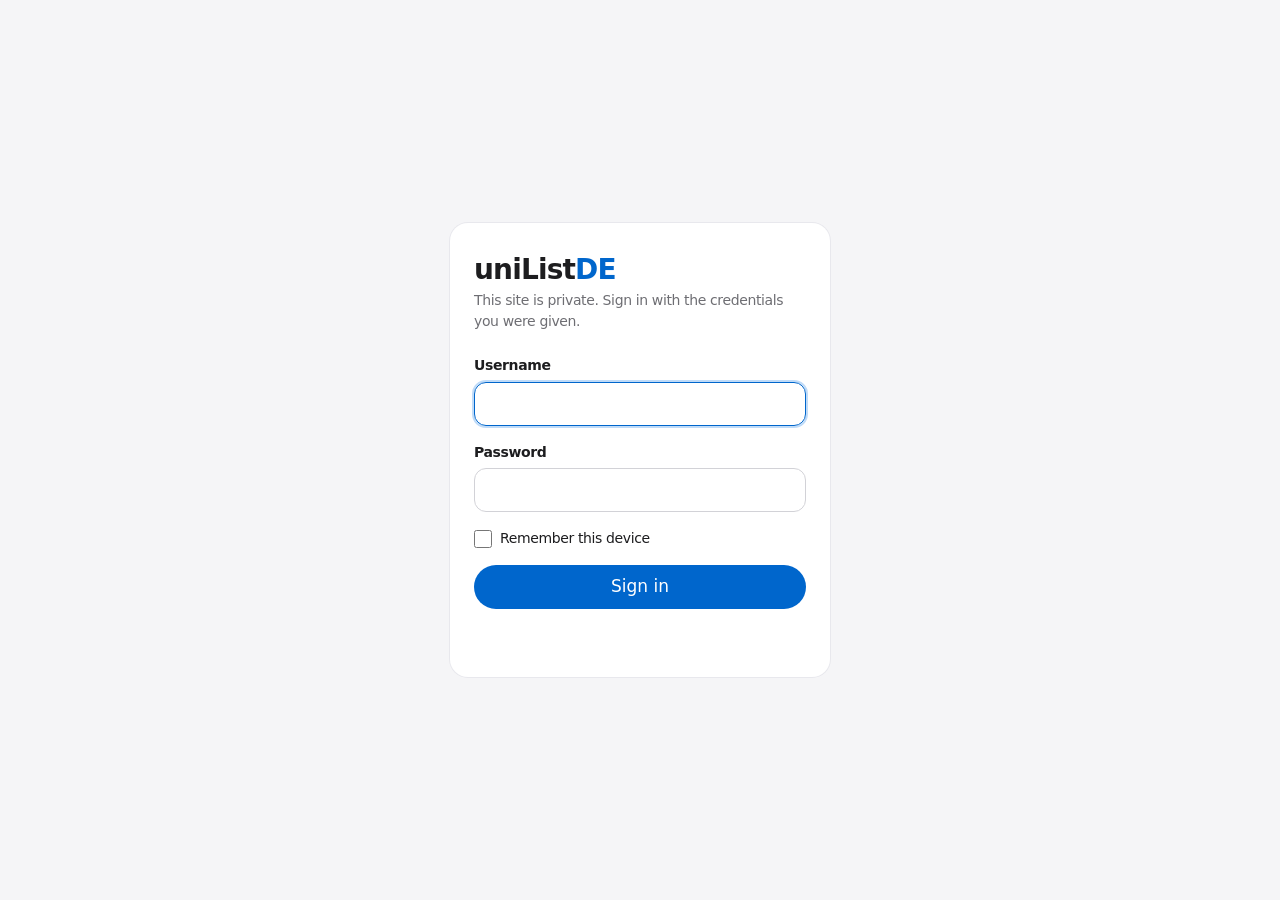
<file: index.html>
<!doctype html>
<html lang="en">
<head>
<meta charset="utf-8">
<meta name="viewport" content="width=device-width, initial-scale=1">
<meta name="robots" content="noindex, nofollow">
<link rel="icon" href="data:,">
<title>Sign in: uniList DE</title>
<style>
  :root { --blue:#0066cc; --ink:#1d1d1f; --ink-3:#6e6e73; --line:#d2d2d7; --bad:#b3261e; }
  * { box-sizing: border-box; }
  html, body { height: 100%; }
  body { margin: 0; display: grid; place-items: center; padding: 16px; background: #f5f5f7; color: var(--ink);
    font: 17px/1.47 -apple-system, BlinkMacSystemFont, "SF Pro Text", "Inter", "Segoe UI", system-ui, Roboto, sans-serif; letter-spacing: -0.022em; -webkit-font-smoothing: antialiased; }
  body.wait main { visibility: hidden; }
  main { width: 100%; max-width: 380px; padding: 32px 24px; background: #fff; border-radius: 18px; box-shadow: 0 0 0 1px #e8e8ed; }
  h1 { margin: 0 0 4px; font: 600 28px/1.1 -apple-system, BlinkMacSystemFont, "SF Pro Display", "Inter", system-ui, sans-serif; letter-spacing: -0.03em; }
  h1 span { color: var(--blue); }
  p { margin: 0 0 24px; color: var(--ink-3); font-size: 14px; }
  form { display: grid; gap: 16px; }
  label { display: grid; gap: 6px; font-size: 14px; font-weight: 600; }
  input[type=text], input[type=password] { width: 100%; min-height: 44px; padding: 10px 12px; border: 1px solid var(--line); border-radius: 12px; font: inherit; font-weight: 400; color: inherit; background: #fff; }
  input:focus { border-color: var(--blue); outline: 2px solid rgba(0,113,227,.25); outline-offset: 0; }
  .check { display: flex; align-items: center; gap: 8px; font-weight: 400; }
  .check input { width: 18px; height: 18px; margin: 0; accent-color: var(--blue); }
  button { min-height: 44px; border: 0; border-radius: 999px; background: var(--blue); color: #fff; font: inherit; cursor: pointer; }
  button:disabled { background: var(--line); color: #424245; cursor: progress; }
  button:focus-visible { outline: 2px solid #0071e3; outline-offset: 2px; }
  .err { min-height: 20px; margin: 0; color: var(--bad); font-size: 14px; }
</style>
</head>
<body class="wait">
<main>
  <h1>uniList<span>DE</span></h1>
  <p>This site is private. Sign in with the credentials you were given.</p>
  <form id="f" autocomplete="on">
    <label>Username <input type="text" id="u" name="username" autocomplete="username" autocapitalize="none" spellcheck="false" required></label>
    <label>Password <input type="password" id="p" name="password" autocomplete="current-password" required></label>
    <label class="check"><input type="checkbox" id="r"> Remember this device</label>
    <button id="b" type="submit">Sign in</button>
    <p class="err" id="e" role="alert"></p>
  </form>
</main>
<script>
(() => {
  const KEYRING = {"v":1,"iter":600000,"users":{"9813ba6cee63ca7877e15a4198fd68dc547dd227cd6344d6c469c0617b73aa99":{"iv":"kqVc5K27NOiYNP+a","k":"RhWBaCZzkI5HTzRKpM0jm+bpdptPh1tr9QV7x3sw9ZdFRnUvlRCFLW9KCVdcWTrC"}}};
  const PAGE = "Xi3kAzxNRz8CwaJOg0z56m8qSYJFrzvHYOLJQi2yq0mXH0PZWe46UDiHFExVHTXTEG5Csz53bwXh38/6GQj524FARmB5VRoZzn6IFApsmvlb9QSwza4tHRKfIw9uA0J+cpu8q1qnYESNOXU11tEVFUk0SeilQfvsnY/hK5jt194LmBWoPfalsEI6QUWY5iIkFj0qShROMTSs9XJG0t9udwqvidpSFwEjoMCPVXvPqU2opafHWWGAOi4oKkz2oa/kb/lpiLrEDk/Fu2OrxT2XNwrXfKAujXDejzfaOsk751PApisLQFAXdkdX1aubeiqQ2PsN2egw4qdyMLSs19HBl6tt9jR6qyrTgc1u3DgsIMHNRjLB1T6TYc+0wB8q/9n589JU7hi4S3Zd9oWdrBZDTBJkFDAvga2vO1OsrL+0SwBG0djbt9zV6PB/1H9yqriyNC4/K2Trr7Mm98D0wG/uv4vpJwf0q7lURh+SmXguDi5wBewqRA9MPzhgb9fhZRHB6/WYmif97HAsO1I1gjnaaKJSCdslh14xtYkV7uojIdH+R+nkO89y67vcbnYrfMtUU+6DJU8s2XnIPA2kEJVxySZ/kfFdg+MRviPAV6N05XYcS2kbIvTo0qZDiplmtS59H8aXmfCaxR4ntFQ+E0R96oCobhalT+sLfGv1PsXcoi9vwqKSLT4V3aJ/i2lY2EpYWZrPQdlDQldvUEYY2Qx3q3RqQLccMyUNOhe5pnYU0mI5m9WDkv9Ch8T8aTOWl3QTPGondLUVv5srV7gOjYgg29gXUHpMuFDK23TeDU/Ryfk4jFVQIHvTDdMNPJC0Kp4mYGGaaby8z6JAMKgcbhgAYBuC93vVKKV6/vLQ6HToQ6mjKOsYoTvhYSfIyjBLS6JWrPCHbu0M4wWeRw6Bmf1JNFea91Estkk2WE2EfIS88OipzKhJkY+SP3IyhQLhYTONMzos/oNMtRWaCCQnAch0Nlk2Hes4Zu09Dn+8h3ki6VAiRLHVHE2wPgBr3esasMUXIuYsHRJji9KO+3/f8NuzWbHyAyKwePGgxE7QvW6o9MnuXodVh++q5608fxJMY2fplNK3RbHhnrP9XTe10I3FqE/c5CGsiv7vqwUb/1Vvyhx54vYlIkzEWzkUar0hVa7vNqwPKY8WUA7SxhTu06fl1saZnSz6ShCRlll41bzb8kphZN4ZDrgG7XwRJIdbL0vSNAf0r9f2NuqBqdNjBCa4lozUHzdncinmLc0GS4uA9lcQdN4/VDoko1+u/11WrBMNgSApE0C19aljXbltuT/Ini++GHoWgdHlhIfb5XT2cKpWeO/l9D9NvlrmKAYDC84je9/RV6kT0DqDnrX0oQJvmn30DZVt8Zqh+oU7wmS+JAL5ZFpWmr4ECp3t/ZhbVKkimuJmik1ifcroVG8loC+4eJgD+i+VzhpEWQy6dSTmQ2bSEeDGtu+p+fpcIdniQ0muhjIkJxFS2gd3CbvQMSeYkSzhsWpGQFtEsM6Rvrn03ffnj4/7N2nmsGLVqKj2GMGfbGEk/hmq91ypVV+b2EskVsLyGryuFw6Eh5/jIsg5/gocHD/XJjVyHTdRqYbJASu1QbbfKfrqnFDWO+AWZMH2Aw/IRBVcgIZSH3yjnGG5QxG5aduQDdDUPGMGiNGFUHqBSYYXWba3KyvH4D86GjHx5y1iICzQw7VLcon+o+iZaROGFblEUZsDSWt8dWk9mJ3j3S893hSn7dHIwDK/QEz2QU4/6Um/uMIjvYc2ec2ngSDLyqCuRArw2QTsLiWfI//nM0Ozca8CVUz0DIpK6gjmSFGPbgfR/P8wREfjFp9dAG2L82DRrk+hXZjob/lHT3M5oahCS3j9stSHHVSlrESNjdtlCuQPH8CjUSx5aDT4a9PQBcBVnBXjPcUFwaviKkhDQwpwQ1leCBwv3OVM7mBcwYEsuZo9Rd7jrB7W8s9WE3Biac14uUXqpFTkqmqLssiayAqMr6UP2nlrG4t0MEnn/oE4Ep0oL9aI1Sap4rsc6/XNQvolJMe7YCUF2HAyxs1Sw7l31nzJsxD8/2WX5TggOSJiyErv+lmXoL5LSt6Xj5uOOAdjK64vveb14W7ks9ovOrXpAaN+GbqdMPdjkyPt5MEEzGA+z1MLwdS/VD57ccdz0+Nu+DU8Vs7CZoKxXaakjEeWLzNYwVQKOyofTeDwqQUI+lCuVCC/JDW6/doh2TgnaE3br6Y2gKagzaLuIqz5dhi/aVBxq/oUYuqcLaIMbWypuOAqjVtL4bLLGAmzEx7pAYhyGbYzc8SM3KKJyVPu2jY9N7CqBOM8ukgv3uG7OzjIopqqonCKBePsyQT+PKFlbvfIVowMB8S3r0JTmcZF533gObpGd8SI89gYqecMxIUSfYeIMc2I/4v4S6jlIIHBZwpwvMax8B7zJKQdg6bKb8OoAjKD8Qg7BIw4mdSjOQNja/mn+ogxM1/pEF5ooBAo6D+UXOOFwfUoVTTjnZyyjpPBX7qYHSnRFrW7vic6zrscr3QKenK617uekM3Jn13dW5rTDPypxmyIjR12bY/DKCZ32YGBT3r55/fE/a0+H1hfWy99tix27RtGWlZWdkRvobkzc9u2nKdXzyxEQQ97iV5NNsYoceGRMtZs2MolzuTc2+PbDjM7B1lWKnFrZeCfEAXt4n1LidDhAcxKIub6SO6WJFRmt4Rx4ZSc1JdNLI+l2MEB+3wBfcg7eM3GRS/RW05KiTgijdsMyMPlLw0NVrzwWbF0qCiF/kgPnyC6MasQp3qbexz/sLY8HMaXTKLwvW1SShziUrtq0Yy5Dpdi/NEb90sflJQkWzBKmbd8yvuADhuRQ6/SOvA90eFw+YfMtX7cemm1b3dvoEAiX+vKwunV+PTp1ob2U0ZWrpc7lwPlzdC8OQEl24onOGvrFJQPNhAtJHjUmb1NhU5Ot4fAwS/LadZJ+moiBeaAw63guMGOi5I7Lb+OzPuavATGaxBfCu8mDoYjeFjC/iNmbXmV/lr3I2JbD7OYzpih1++Knrws+RK5K4PCRnLuwr8McfvnPRU/Aw4TOeH6U9oGtHZx3KgYBMxTj4Jd1ixWRHLPDA+fEgm6gNNX+n0DEaVZsLdJRYmBMesVW4Cwc5435mP3Jx8VYLNGCi6qFjubYP+H1yHpIR0d8cIVtY50xXAGIZsDeIVfFO0j3P4CvHjSZ1XRG9cLK7E878jKrt2UPl7XdHqXavK+w6fKsXNAy3LKJ4hnYwRdzrebG/uvyNngyMLIhkROQrEzwabEwwPAzqjvzwnAMIiVB3SS+D6IdtXdSVY9ze49IRUe6AgWcYd6L3iDzTjKiu6QBFQRgsZ6uSvBMuUyCceMPEze+eX8aVUoU9NYb2/a12sVqHPC37Hrbpf23Ukx1IupUYapDvarIffte7xkGWqiEnDChz9kjX36cR1DHURb2D0MJDO7snPhMXtkAZ70imYZEzndgaeaR2eOeYStHQRO9nh2T0q6gKG0l+4sp+tki/0ft3Ap7e1hWqSbU+7F9NtfTkB80DyylEFO5bfbIwThAqGnxIJJIe1y+eYhbhUzzQed7QAGl2tgyM9xCg8+brzy39JZVLboWh5N1lcXv7dg0w9oB0k2zNsyCoTj+SQ88RZGw9NSRmd45J7DCoSH961gHFwjxm7/icBLXQB9HvZERhv6ZR9jMOo/1V84nt/icA0JJ4kO7y2xehenu4L76KWtSCYnhfjRYPX7k3YNUf8e/kqiFZLMUz6OSxwwjTwqvlURqIpUBU5Cop389r0yGKr5oC4YuscksYG4D6UFmE28T+N5kUqnrgyOU8Bfvjc4M1Yz3uRsuT3j6YkuBs8oIWgGAUKj1olREYSLQ7zqX3jMNkJtwwW7fhPWIF/sCf1M4o451x9B4NiP0JBmjDTq+b+eWovdc3TLmIPw2SHn+2Axkr1B35o2YC6r0PPpCrKz5f+ahqMxXqPrOoyqeehD//XYBYs4eX2gLzmuGKETSUBQBdo/KmLSFvrDvcZmYf38GFXAoFSMF2gqThezrbFUSnxXFAxN/AJ9BW+48vC4JQL/ESUfMCmTF+MjgzcjtAwzLkrhvMdOZcT1eDfc6dhY0S45bSZ0Hh0P6i55fKTOGWpkhwQ+3EN7c1XJzVKAOwMDFjHORxC9itIfZutY1217n/qGEI4LcKFV2axAYX9tMhuFBZ+S37d1CO+VpXpyLdxVj4putxHyTjIbeBKyh8i7NeLJf995+9Km5thpKJyPql5E+lFCJmdn8iGYbceW4yCKO319oi1S3cYS6beEasnXMc29/sEfP6eBkF9d05d3cbPPXPGJ2haxnbRyT64ufPyf8c3cnw0WvOqrJBgqFeo3cGh26VL0RzZ6szVqCJiyrxaFU0tA/[base64]/yjVyIa3v917NmSvKThEtns8sUJKv66Z/yd4VRD62qnAa53XGFZG7pcm4kxoFqFLUtdHdkWVSRrlJAEunGY1yKZEl5E3f0F+G3PQ1ecI+8wuiiCog3vKjycA+1AoaJUzYxRb/xXxXBwMC0gKlg+ALISNIvm2/aK4pTwL8HVml2cMsffSYaN2HyLw/0Jw3oFHdfB1WPoTiuBeFZpNJIcue1OSnke0P+OeQRGxvQpLvZCbNODjsm0fMrMYBlHxEMRf6pjo5o0n90spzXCIY/DRZ24ZPjMttOEzAYZd4MwD4lMA4U5i8kquD4tYKWvfcoHQTzwfP9H/yDyM4W8rPHisSGLnVwQSatPP5Zm6SZLKJwpP8BR0Lz8jeoLtqNXGiqnZRVG2tvdkvsKV14qw52mNcBhFoO0D7fskw4trZnz4g3AwG63V2l3lk7mBamMcy/zj6km4Y0WPvJkSvwPD8evgpIQYfOuhLGRWRVT4tOqBf5XLYKltujY8e3Y5JlzMWtdTd9yPPZ0uuHjPHVlA0n7854pjkkZ9L6yng8idWnR9PNr5t9RHEmrUGaxlymmyTZg4rA10SXpl/S1ALLh8RTcuX7RF+qZ+462saIY/r6c9AmDjKw6PRmLJeWX/B9NiTD8XYB5mpjS2l5r09F0JUtqevm2j3+O8iPU/cg7z15VkLZFgpEeL3jp1TcvXtq/34fO+8QLcfdwqtI7AG7G5eVRfpaEQQQb1Q5nzPV4BHF7TOwFejm7wRUUcdTgtXkdkD00WtJDjt/[base64]/nVqXrN5Ss5WBg0Z/9ygS5XqkPf6EUmUMyAIdnnC9rVPFRSeAx5IxEHYLndMCJ6ss0N/gEhs5gEqL+WbVtvH8nfHP/DqN+8TsCnpMqG9rm7TzmEE0GTK47n0x1ej+q8/0Ed5P0g3Fv+Qgldv+jmMJEZkKFzSw5GuhxhjiizAGGarKHjGg/LdPYn5bc6pyWVTleale3wGp/[base64]/YJ+3vLoU6aotvRti0SrALddXtRZtVxOhUK+29GYsA+BXUZhbjT5+PC9OiBSu2v/zEnZhB97aL73t2ftgZlCZmz1sDycO1QucD54Ry2No2FisvcbBtt0Rt6UNDjA2mo8N2nSU8cXamyMjFWb4A8pCFt4qK0skDF8d8HFfqfKH1vxFyOfau0al/BlDpgkUogrmek1kHTyqZStcWznLBaJIBQjSeECddlzJRdZPk0jcg0wCBjTE5yxSYtE7zAJgLiugY9wbn+k9KFA4fkPBaZWTr+2lKnhE1WH6+CdFs8Nt19ecOxyvK7yyUYVVVfDP+lV5rY2ebv285y0gfgdkapFWdYq49m7KEkg9r7COJleZU+BhMzKhWzKol9LLz/j1diyUt/o/Dt6ryV9mTux9kMmTF/XaHaah+bjgCkUqA4vZfBKuXfdOovfn9sHuX4zKo9d58VYFq6KRPU5HBVjBBM/+o1d/ZqqdFIyqQXkTXnpz4yHhsKU8oE7oby4AUQbw8L2JhmCeQQKHiteAU2tf/eFPC3iQXRRgDU1SEEps0XPqtFu96Edrw3pv29p05Pz3jrNJOZ8JH18YbDOtLEc3y7p6Te71SzIfHDnMD8ACFSqe9//SE180RlueygxgibQdfuBSRTMY7dnnVrNvLg+lI+K2cP0at3yyOytgZkKnjg7VwA4pp0B5TBmSrylrSeyDEhMIObXlVwueDbhwIIwoakJ2JY2R3XxmMjI8UqFDaEg72nJBM8TYwP6ySBnndkem9VK499nbMev7hODriVBz/crhPmIVEffWuNs2Bz9miM+zKhonUbDrJmzz/9sj48zMwlzlvtm9cu/SvdvvyG/Y/OnVmFhyYrW6jgpSYz0Tf9kNVjXmKqbEHP+toI8EXMa4E2aNyV4ff8jD8WcXO1jM689SAAmWxP4VjxOwybAB286jKjzXUt/BqZh2Rs/QWcD7hZQtMnJeKW1QxJD1cGoNUZ1LEbrH6vMWdVOitsi42JZYCzFfZPzJdltq5jd7WJOytFXaW+eJjJMegEk6pkvhKZ23s1sV7I30ind8bY1vb2hdkx65BBW6VZiu9QsqG44HNG37eUmDnpmvWTP2Y3Q/9/FUp6/ntlVHDi8grkZ0naWKZWtFmmAQ2wGfoHJcQSXQf0+bVsroDhAVOOZF4IKsJcXWd4NtCNQny/[base64]/M5WX9nByEaMlqXnUYQf+xkHn/MmYxLKqkuBzVmiM1HlunHc1V5uoLSf+0fqLZvB6wceEYhIEV6o6yS83BcA0hyQm8AmfVqu6kiKGlxrx560/651gt8umrmdSMY46w225jrd84oUXbVJnNPN3fjqqgHo8LbYEWMwKzA25o06bsybSrzVChMca9QqJnEfDC50w9bgZtkl367zmY5TO+N5+1v+VIamewP3CHCFEfUZltvjT24Vz25JO8vOIqT9oq3CIyCEKLHJzU6rBZEw6z7z984z4OU6OH4S0R2MI6/nvJAgN1Ka6smOjvMy40adTfOTYw5E2YUB8RJXBh00jt6H5+HMCNs/Fkk/8lRg0/1jlHOP3imavNDcigyZXKemUG4ZvukhPCAAwmxdYhH1vexkV0hGapYUL3bwdOly/thNGx/tcOKY01GyVbCkXMJrbOIfAxdVWTkM2bkW6kTzqPPtre3ZW6e9g87cW5c/PElmNcd9b376Issk1w71B93HHX6VlUFdntLox6M6+Ip2q/mwkUVZHtJjerKN+89tupzmooRNqYs3yQWXOv9AEM7p+64lj2xzKTkFf4uphw7XS7Nq32EvjdCUWfjaK0nrozgIWmLNid1kWDnAq5cLLhCWReZv9u+sIlW5P/[base64]/wcZQCWGzmeJIuRE2+x344HmIMqDfsZRGBMzEFefQalbnguoKgg9DPBlh5HEbnVIrYhseuukzCjK1b7SJAB/5yK+Z00/5974Ed1N4dCeAQaK503xW0TLHlofit3KJIWtHvoLfRv0hddqS9y3lwR1kiW2pcEBLHdw1mVWSeoYqJnZS/wT2KsMmQTNZxDu05dWcJemf50xu/[base64]/Mxt+omYWjtSXrp/[base64]/NDio3srg1UKz+sMh2wRDQmdaVcdL1DwasKUwKmAduAIE5QO86BFdFDJSPzZfxY7IlzrhWnavLRDI+QwJBjs0+5q7SeL1zOrHkPMlO+MmkjrbUPnAaBsyl94+uMnKdc4bz+gFY20IE+Td/nIfrkxl5lZDWr4wlDnH3Ddqxe0vXN2IW+JlVSxRzccMdboJhTakq3iO5DG8Bidr0nZ1aIjHZTIM7EyluSEIGMdALRBEQGExOWqvR+hYD9bk2yK7P3qHn510gcCetm6g4E6sUI+qa9JJN2vUkMnyG8zDA2br8SQG/ImijKTJ2ffBo76Mt1xAO+f3ELT75tSEAop0Wbi9IBY7Nn+9Jf8i++BnUUJCHd+h/ktEUx1SbPrEVUo87NK2P7kkxAduA0SRuGKJ4L9dkCOoEqx/RAACrgPLXr2TijNa6VwcsqeP8tLGR4HJB91CtZ3zqY3zpDdiAQWxibeYNsYCRixAwDmYaU4STAQt2ssC9iD8Ha0T7LF5j+ohyRfZ1ik5HtTPeCl1rcQDX5MA1scYOdl9q8OVLla9Q9oNVJshF9kMRS4Ptd13uUFxvcPlqBabVN6NEl1zKtOVYzsQY3rW/fRiqiRV9Gc3sJXDFqIp0ha7O6wIYgnAxF1tnTIjYqW69lH2griD+cl/zrHi0S+9CCKBQciOQbdNwU4Ih2UX75wdZaRfZhCFrs/+3tA5RN6EhMsDMrEdc9KWJYZIwdv4xsY8jpsiLiKLOjwntbgR92LCBqGYO0bAotR7qzzs0ejL9MZeczas82p8utdmCHSQuRBpUvpEvgjxJyk+myrNRyMHyAVoPLLBT/ZVhj1l88mEz92RlJTqhC5H70bhJy7RDT+FK3G/lnuh8kB5W9uZKNZPpIjCTNqvxF35swNmjXf8WtZLlq7V/WY9SUO4c0yREJDOY+yUX4UnSp198KBClkDUayBVtFY9KGM4F2XXrZ7NMFA0oeuZ+LQjqvEM8fxcZvONZCybfcljMAlB8Ze7y2NTr2B7BWGEDNqDJF4PHu2Q54wMVS5aBEftS8AlxCWcGPXqtHX2dW/[base64]/Y1fWD6emm8mSm6YB3rT4Z2R7/X8BSHAsy1ajibT6lD1rdpB+TIsf8hnu+C7eQgxm5Ms5+iCdW9BvMXtJkr/NagckvNZeQJPnmyrvNMxkKIC0BIjmvChlNBx8XvF4/h5feeRCpn5crwC2yOoFVYHuSS2fGurRwrb+Af6xZa1iDnfX4nsGxMDOxF8sa6YPS54Qy2WHGwl722z6GEt1HKCQUzAI4M9g+ka3j+Fq0xWZ0S7bwxWTWgwkWZxQ079jWN9Wl/oilKnmJeV8ktvjeuIwg2SP5xF7N7G/0HjvmnNychbQ+Pcx7XPtZm9wg5gWOcsfSf6jTIb8bCDMvBrtxaYUYv5bhfYtKYFNp2okt3gK4V2ZtUyax2sdJIK4sRezzEkdh9G6vch9InFQZ1CsGiWQxw66pUW13RYuvm/Kt6g61Emswoo7bNKbteuxPa49tQQlZpNfHzCWYcXSzeN+2nfQd1ARxAGQrVfe3mRmlusPsFvS3Q8HSJ57mokENJs28usPMS8+yHIvO82h8L0GZ/csS4ITYL7d66do5sogmVB0ovQXAWrL9nWncIQD6YNJ4bOx+uqa9cB344hFObhxkQzSUNTxktCJ0cRAkDd1VTig/LJmA04IZ/vH8uVDO8GlJUhYGPvprAVFilOYJ8p+xIJPgohnD2ncRwW3TVIWPuheVYcLvdiDwuX0ZYviPoArfsMt0n9f6ldU3/TMHe+oK5dYfbLudVKyz/CuOq7tYd6T/uOfo1pgVrkBtEFxQF0/ObdMZXygKRq8CX5bPxvl5aqnD7Yo7QiKqKutIpWSQqSdvDlfmllXX+6CipbQWcFNTwtA24mB4DBZCiiGnQvwMJUUUSjGToUSO23SxCZbaAoXetj6iD/[base64]/Dba4nhCW5Rr9t4Uu4DHqbjqyBOMo7KGAoiN7zWtmS16EnunNmuwivr0stjAzOWgsBE5fO4Yt1H39aGy+tqcjhrFtLLv2q37h+ZlEDSkh8442fdBO/3gCtn4fP49M7Ol77Ilkl8pn0eR7AGrwTgXY/c/+1Q4z9FC7VyZg01yX0HhjS33+S3m5MueIvpYnRP4VqY1HpyO+h4XjuOBx+v9GPoB61hb5gDkwkdZqfyF2uuHGgxXSDcRNwRw93eu0Gr6Z/gvoD0MXQBL2/bayQPBk7OFqWKwDbNeWySTHgT8iTLgtYWNkavCYqazRjdsZY40lr9RmOF11Vu1m4pD7WJEO4b6GdfXet+dBT4lNWvjOxEywQyArdJRCrPUn3Of4yQZRi//GOkTg/v1RRrnrENbQ13AYia4pRqhukchqoJD96Oe8EnzNsXe6isq4GQcfosNLJdpZMC90qVH/rQ02+WvUrmnMf23ra/2L0ZfF/Sp8GLrG8BoOcaEJ0XsLFLTeJf8I0XD0l7IzLJAP3ZDJlGeYXVs0JrQIszNYmpfyD36CO/4u0oEgfaFwJm2UCpZ5/36KlxpgsmjJpEw0UHjLMveIA7lCqCYw0oqcs4M9BOlYk/ae0PfSpAkuCSFVUL9SLDxN8gTpyxN2H7l7V1nnvxUMPYedNtYvkdfFhi9uyDoQCi3U+JWO2JzKGd2I8oMVTFmj98bJaseukvUDHav/8NPuhDxiu6s27TNjb3hdgeatA7EDKqQift9vB4wcfgbpOnRd6t2X/O8c2PSnsrGtSzEmA1jmkCJUKNju7CANePtQAJdD7sYDAoCQqPjnMaNv7QD4u/qBJHoxp6ivVwkjt+zojvAayt298ijCRElr182jUl0C6vNLX8sq7EzgTBnX9fA9DtrADMGPOD9jP0R2nyGTDELhWJ8JeddPiaCtbFWUDjUnYCem1+BLaSy6//921JSkwr76oKpB8LkPRndDSbZJuL/[base64]/SvwEo6Qc4xDMmJQ1YidjDFERwCOAF6diHeVJUrwMhPWjb+t6Q1fs0jtqyjyrvqzz5RGpB2QYLaE8SvppV724YIJr5xYj2zPUI/t41r+5YpFY6cMcivh3BztRxw6GBqlB2ClGsUXvUDicQ1fxJp/M0u3PcfXMgk0Zj+XBhhsEYPqohXj1wdDuL3NiZg/Y7W+VYCPSuQmnedbj/y6X8pD2xfbEck0yINl/Fn06dCSmBjr56ukSbEPVKqCBJWRiM5mEX7zsTaWyVaaTpxClRG348qQrPjSM6JTA09vepaX355zxTr+r2bb2gJg64QU0D+igA3glFI8pQ6WebRn+kOfct2w5Ku44X3VoIHEdeQiyM/JukDb69Ec022VU1bkemOwM3aNoKoXpPmgJdc0V7z406CTGh7wGfFzlTxOHt10KmHnnwgQcfN0N9qfv/4ytoI4PWcMpKGO3WaK6/i7MIURrS/Wkw/IzXxS2Cyyb3+V3qQTSrIaH0J0EADnObohIJBydcd+TUVdcwhmveKZ7lHS49/20QEcFAwoaq06FAs405FZgZ8HYfuIWNzi2COMnYdlIcDfYfG/6ggjy0btnTIc8mHq9MFv4WxlIoG2YBLzctPg3AZvBsOfGlzF2UwZT7uK+/1AGi8tV01zksq/fSJd61PAm/Dz24SY1yOp3r0HumAocYJnk5QuQ6R4wYM5gdjapMW9H2d2ztOIyMTJQsu/N3oTzn7eWODcOESypbQS/Db2K3J+nav21GjrbcY71GBcE05TyyWNr1kbjigHvjpI+X7gFhC7+lTZFZb9SEXxbiNy3p/tloOruL05ZGH7ysIea1WFM/gRkRFeYdj3myK0pPKURSo+2eCQ2bm5OfM2BYLNME96KHp7MRo+026u8+re0K+0V2tkxOtTkSlI6eLazSmlDgnR2iGoMZRdxpyfkXChIaadui6gJqSErL9SOsvsvJhypOrwhX7koCSH/jvSdM7j16pVbYV+1d9s0iMSL8ZCi6t4yQ/I2YN91A3j3aweprHPVaQnvt3cnd7Gf23Ru2sQCKLtzE9Mn3LyVDSIo48m9UWIfvaqUGZJ7B49E/GPLHnvSq4RwjUfik4rUV8gNx+bwkPPogdFdIOkQAF+VMAmS8FZW2tQIV5mDj7XUjeMU3Wx//L9C2i3fUxWFYynK7GVqyCqZh+tyippB5xciecjHlNNJS8HqgCNg6iY1O6Rw1OBMflt3HSCKrS4WWXdEFjRTK8n/vk3NqB5EZK+Gr2an3hSzrsFmEAHyGkNRkG3hHhD4TlOTSJ9dCvgPBGcNu0KOYgG35E9UspZxBQ0OuJQMlLavtJq8jX8ZnBok6s1aer9rq9Al2ZnMpUvi213yvVK61DNkESqzEw0P0llKUaizvhOgPisth4k6xLXmqOMpW/gEWxNdTp05i5U5yWh5LUPVqQnL5ThzSsOQZV92+FWz5G3Ba136SistZIs7lGu2o/Pi26Q0txTuUA2dpvxwFMdk+WV0wMAlaUYqBweC9ksWoCTjgRfmiW8XR/[base64]/9tXmDzOGzIiZ1zpgfts20jBRgwjTOe6Lct4MF3foGn1OYxj5qvmK2/HdDpn0+Yv+8jeXgb2gQYNCzjnB522BbX/P1JBY5YstN+/EHefGvGsL+a6WKWKJNgRnJwsWYTBgX6BTSNdpXw5AqisYiZELgG3FiEPZcuKf5buWqMyjI6w7+30KwQgZxCOa7eLb7yLargH1H4XCKwCNdG4cdQ1jsEH+M3/9ptWHn4zGvjGKiEZoLp5/9vZSoRygHz+lqYU/+LbZ8IilS3Zhgii2pXS2FDu/8FL6twE+Or5zcx1ZldamrQQ03I9ylDs79tGCsAcWlhLAOXlJLvylnpcY4l8IZtctCulvHPLONmr59GU3VKSRf/[base64]//cxq4TYNeTmL+Q8sKRlTGRyE6wSpx/IDMcg21rroENNoVCnfsAGanlEzeuqVSr4kzCoXQ/XmGTRCZVeS/yJGRdwIWj/F9jQj/rjs0FvIJymMaFDoApJ25qSJl7z21MEizC4mL80/pVpS36INu4iDyZQxyjQ2TB30EenoJHaaISn90ZOk6Wz5GDUJh4SSgI418oprlCw4d1Med2xl0wS776PxIh0m97jgZyg76tCGRMLjsikCdSsPFe/6p2Qu513AhOA8cnfwRG6hGVG0u08R23HUVN5M6qI8Ow4PyINB8E/QjO+sabBfxlu8YW2QyZt+DnlaiyKsNAanIQuzhcCl59lXuhoCuwjMDpNdWi8mzlGXRzcO9Ff/P0LpKE1ZGJQAQH/Z+D+hHuOHx79VCG3aSeTnvjsDXgP/Z8L9wVVwP/VfBIkAWZYlgZ2qS6BEqGAMJkdOIOWDxljWxs5VPPsWOr3SV1sSnyeAHq5rWjGtHm+v1wnaNkRR+G3IsinszEQ56U1QwhGhjLYhu4bmKjeNGsIgm0WQyoHDtx2deYWaL4vJHWQ/tcGNDOMDMMkQ8foQmT/EAS16aTBj5zNLtgkkbHRhqcZQs54VV4WaxUJt2qFvfLzpobwrbDg+cTDeAdzE4o5Gmi8q5poAL1KXecvmNi/7SqlHGruRVltM+U7CWRDSVtX0HO3iHbuiSuKq+TVK25T26ds+hnmDaMRq/JvHk6DFmEmaNGfblTxA5gUShUhYT7jVXbXfZhEWW4eEhFOMIb878Ts5R6LHlAVxt1FcZNWWsz/GEpWycXNL3e4tpXaqJErCkmBvrgxE96o30sUUxWoYhEPWrLdz9atZyJKm1ChSaLd0GnR2qSPu0xlQhzmjivCFWGTAa5mNbi2WgXSTBSkSqdq+/8wXNkaloTCtpWj0HPN32GQRV2nHv7PlbtEw5UFDoL5MS7cWEuwytilXhATlb54OwrWZuUg2ZUvJyoPqqI+/6FmELV+auavdF/G/PFXvQBVcB9+i5dhyCmEUdn3o9f9EOFwdV58Jt5mioXmgpYxoMvA2kEKZZfe8CmZgXdzVhpkanHsvmXXtV0oan4Tm6nR3cIvtBM+82vpNIdqUsGUEw0qfR2sEQrrWb1jPHhMRQ1aN0ev1G5xDOp5yY/7Ya2nBRTUx+mPtC9h/mZeBAqpIZoyQ76frilkqEJvoS4lnEExAHK6+5p9n02aVmHSCo9uDoRnIojeSBcv+iTSjmYRMTTCB+hpInKGdmq6itRc2tv5D51GPXScrXkV4E6Z7avpULqvOuHcr7vPS0Js3HsddfniWBVaFfKKaLCsJLyKlQKNbEfl1OYRoeOaLqeZPYAu/g2XtisQwWjfU9fAiyCEn1F+5KG7GQVnfyTI2Aw3xMtBCWzHP4csU5gUlsIOS5/9zazpS1U/Bucro90wWr9QOX3+vnLEzJYmx/lrDaNEWLWs4jQW1AJxILfwU481amp3xDJJPbBYuSD2NAi72yBC2j5tUP0cQ2Ypc1bdHf382IUErbmHgGQmBlfLG30Qy3bIKS3Me/SY3wRX+P+Ty3r87c3Rg02CXYMWFSdUYRokgBeB5JkXb0PhYGAK0SsJiW1KYoSRV7xZRpmu/bSJr9vv4acMXZT38B+qW7MWbn5K6XLtR+itq9ue6pJ9Rq09fMNNysF8v7/vg3c4MEIsgVo/LSdoLXGmVR6bgQqiB0iFv+TP2ImmAGSUgpyGa6SGPPPpVB4qL+6tViL3anBp/PVUuhshmE/tc2j6VzcIaJqsWmu3Yo/GHEOMZoxVywgPehBQULcjKWRyH2PmK2WAtv/qNpY5vAXOZkmrHnuuPR86qPy1KFuAbPNbKrQq94FsfYEarO5DzvEybyrNBtV+QHwhnxFdxCjNOQ4wJkgBux+4QWd7PgGmAZ8V7/rGTOUB1hpqAX0juXczKrEAodfL/GiGnoOfH7/T/Qp9Usy6yJhTnq2BBYBLZtpSKGsBrhyxglfRyBhKP0Pyl+LrYIFIozNJivD1y5oCg1C4uMHWOG6N4ewByF3Bh0X0Q/MaHhqZ8qlIX6WxfH2IloXO8CLIrgFIsS7iOYr0t2x/l2FLsTCi60rq0ioLkji7Nm2z8aPAwu8mqI85rsTXWxgiO9btXYGPBpY3+S5z5bzAAG58ZsNGgNO4lU+uFlXJt2Neb7RREyt967vU4XYngJuNc7eC//3UP1KSWrCSwKmZremhxZl8N2juPNJ0gJTUjW/jFkssZgzxgf/67/E5d6XqFCVcL9gOazwoNEH/lh9I+Y3sdl69/hxmEHMGjrEuqMWXWKFA4FHfVFGyJvh5nAAtQGfUeuu3oMtcLD+w2I4tfDgC8yl9LzT6ux2YhaGIVWx7TsMXpGdAX//zUP88QxzIkC8Hqk0DXo91bcmHWrLxUo8VlDrsUmN8oMjbg7kHlkBjUEmlAJP+LruT5+B9N02MN/Xsh+TNVo3xFfmcnyFAN6WQ==";
  const S = crypto.subtle, te = new TextEncoder();
  const unb64 = (s) => Uint8Array.from(atob(s), (c) => c.charCodeAt(0));
  const b64 = (u8) => btoa(String.fromCharCode(...u8));
  const sha = async (s) => new Uint8Array(await S.digest("SHA-256", te.encode(s)));
  const hex = (u8) => [...u8].map((x) => x.toString(16).padStart(2, "0")).join("");
  const get = (st, k) => { try { return st.getItem(k); } catch { return null; } };
  const set = (st, k, v) => { try { st.setItem(k, v); } catch {} };
  const del = (st, k) => { try { st.removeItem(k); } catch {} };

  async function aes(raw, iv, data) {
    const key = await S.importKey("raw", raw, "AES-GCM", false, ["decrypt"]);
    return new Uint8Array(await S.decrypt({ name: "AES-GCM", iv }, key, data));
  }
  async function kekFor(name, pw) {
    const salt = (await sha("unilistde-salt:" + name)).slice(0, 16);
    const base = await S.importKey("raw", te.encode(pw), "PBKDF2", false, ["deriveBits"]);
    return new Uint8Array(await S.deriveBits({ name: "PBKDF2", salt, iterations: KEYRING.iter, hash: "SHA-256" }, base, 256));
  }
  async function unwrap(name, kek) {
    const entry = KEYRING.users[hex(await sha("unilistde-user:" + name))];
    if (!entry) throw new Error("unknown");
    return aes(kek, unb64(entry.iv), unb64(entry.k));
  }
  // the user's own key stays in this tab; the page and the data unwrap the current content key with it
  async function open(name, kek) {
    const cek = await unwrap(name, kek);
    const sealed = unb64(PAGE);
    const zipped = await aes(cek, sealed.slice(0, 12), sealed.slice(12));
    const html = await new Response(new Blob([zipped]).stream().pipeThrough(new DecompressionStream("gzip"))).text();
    set(sessionStorage, "unilistde.user", JSON.stringify({ n: name, k: b64(kek) }));
    document.open();
    document.write(html);
    document.close();
  }

  async function auto() {
    del(sessionStorage, "unilistde.cek"); // from the first version of this page
    for (const [st, key] of [[sessionStorage, "unilistde.user"], [localStorage, "unilistde.remember"]]) {
      const v = get(st, key);
      if (!v) continue;
      try { const { n, k } = JSON.parse(v); return await open(n, unb64(k)); }
      catch { del(st, key); }
    }
    document.body.classList.remove("wait");
    document.getElementById("u").focus();
  }

  document.getElementById("f").addEventListener("submit", async (ev) => {
    ev.preventDefault();
    const btn = document.getElementById("b"), err = document.getElementById("e");
    const name = document.getElementById("u").value.trim().toLowerCase();
    const pw = document.getElementById("p").value;
    btn.disabled = true; btn.textContent = "Signing in…"; err.textContent = "";
    try {
      const kek = await kekFor(name, pw);
      await unwrap(name, kek); // throws on a wrong username or password
      if (document.getElementById("r").checked) set(localStorage, "unilistde.remember", JSON.stringify({ n: name, k: b64(kek) }));
      await open(name, kek);
    } catch {
      err.textContent = "Wrong username or password.";
      btn.disabled = false; btn.textContent = "Sign in";
      document.getElementById("p").select();
    }
  });

  if (!window.crypto || !crypto.subtle || typeof DecompressionStream === "undefined") {
    document.body.classList.remove("wait");
    document.getElementById("e").textContent = "This browser is too old to open the site. Please update it.";
    document.getElementById("b").disabled = true;
  } else auto();
})();
</script>
</body>
</html>
</file>
